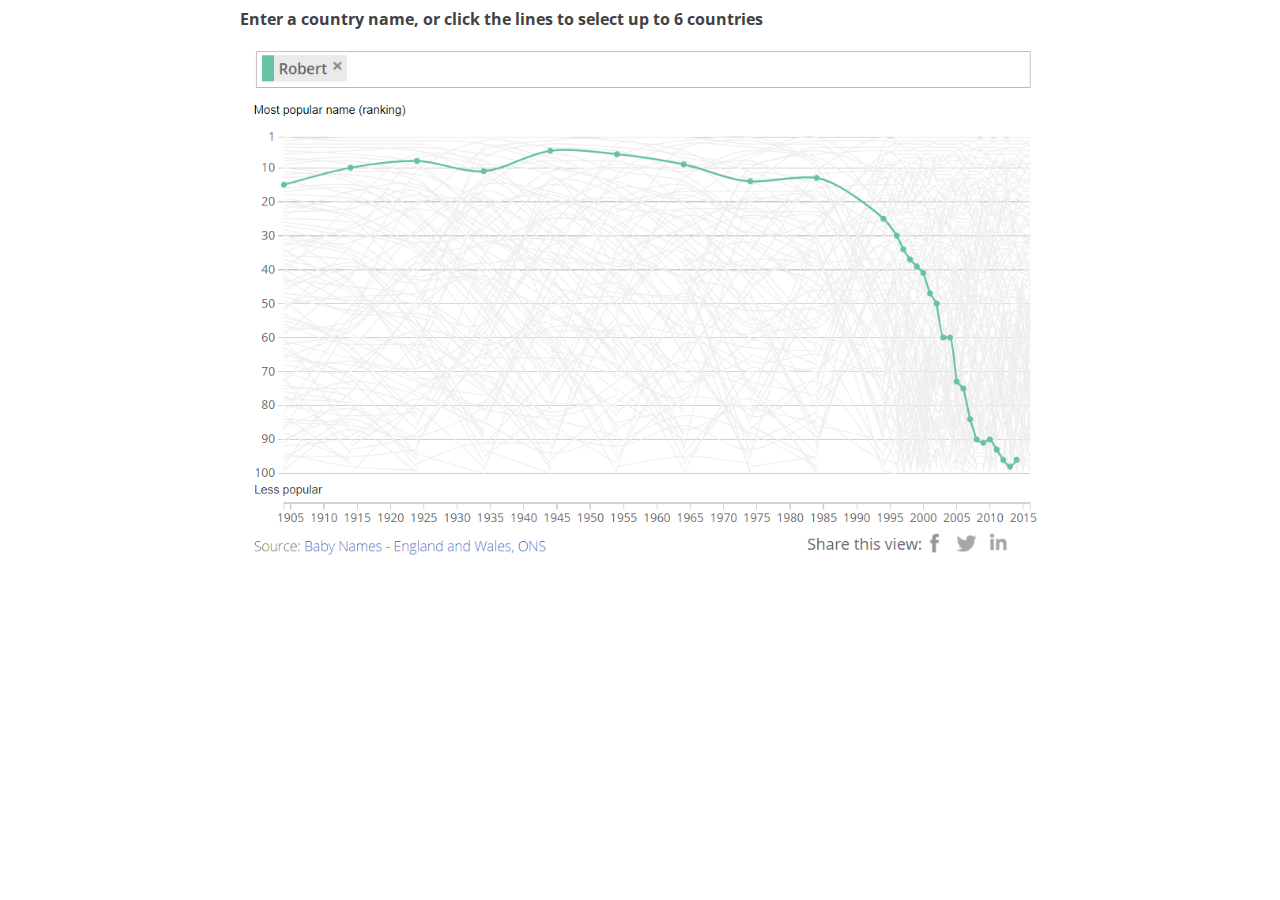
<file: dvc435 to SDG/multiline/index.html>
<!DOCTYPE html>
<html lang="en">

<head>
    <link href='https://fonts.googleapis.com/css?family=Open+Sans:400,300,600|Open+Sans+Condensed:300' rel='stylesheet' type='text/css'>
    <title>Top 100 baby names, 2017</title>

    <meta name="description" content="">
    <meta http-equiv="X-UA-Compatible" content="IE=edge" />
    <meta name="viewport" content="width=device-width, initial-scale=1, minimum-scale=1, maximum-scale=1, user-scalable=no" />
    <meta http-equiv="content-type" content="text/html; charset=utf-8" />

    <link rel="stylesheet" href="../lib/globalStyle.css" />
    <link rel="stylesheet" href="../lib/styles.css"/>
    <link rel="stylesheet" href="../lib/style-chosen.css"/>
    <link rel="stylesheet" type="text/css" href="../lib/tabs.css" />
	<link rel="stylesheet" type="text/css" href="../lib/tabstyles.css" />
    <style type="text/css">

        body {
            max-width:800px;
            margin: 0px auto;
			font-family:"Open Sans", Arial, Helvetica, sans-serif;
			padding-bottom:40px;
        }

	#graphic .selected { stroke-width: 2px  !important; fill:none;}

		.border0 { border-top: 2px solid #66c2a5; }
    .border1 { border-top: 2px solid #fc8d62; }
    .border2 { border-top: 2px solid #8da0cb; }
		.border3 { border-top: 2px solid #e78ac3; }
    .border4 { border-top: 2px solid #a6d854; }
    .border5 { border-top: 2px solid #666; }

       .rect{
			fill:#BBBFD7;
			opacity:0.16;
			pointer-events:none;
		}

		/* x-axis line path */
        #graphic .axis.y path /* required */
		{
			display: none;
		}

		/* x-axis line path */
	    #graphic .axis.x path /* required */
		{
			display: inline;
		}

		.btnEnable, .clearBtn {
			-moz-box-sizing: border-box;
			box-sizing: border-box;
			width: 40px;
			border: none;
			padding: 6px 0;
			background-color: #0084d1;
			font: 700 14px Arial;
			color: #FFF;
			filter: inherit;
			-webkit-appearance: button;
			cursor: pointer;
			margin-right:5px;
	}

	form{
		float:left;
	}

	@media (min-width: 768px) {
	#areanm	{

		font-size:20px;
		color:#666;
		min-width:1%;
		font-family:open_sanssemibold, Arial, Helvetica, sans-serif;
		text-align:center;
		}

		#footer {
			position: relative;
			top: -50px;
		}

	}



	@media (max-width: 767px) {
	#areanm
	{
		font-size:16px;
		color:#666;
		font-weight:700;
		text-align:center;
	}

		#footer {
			position: relative;
			top: -20px;
		}


	}

.row{
	padding-bottom:10px;
}

.search-choice:nth-child(1) {
    border-left: #66c2a5 12px  solid !important;
}

.search-choice:nth-child(2) {
    border-left: #fc8d62 12px  solid !important;
}

.search-choice:nth-child(3) {
    border-left:  #8da0cb 12px  solid !important;
}

.search-choice:nth-child(4) {
    border-left:  #e78ac3 12px  solid !important;
}

.search-choice:nth-child(5) {
    border-left:  #a6d854 12px  solid !important;
}

.search-choice:nth-child(6) {
    border-left:  #666 12px  solid !important;
}


.intro {
	font-family:"Open Sans", Arial, Helvetica, sans-serif;
	font-size:16px;
	font-weight:bold !important;
	color:#414042;
	padding-top: 8px;
}

p {
    margin: 0px 0 5px !important;
}

input{
    font-family: inherit;
    font-size: 12px;
    line-height: inherit;
    height: 18px;
	padding: 0 !important;
	margin: 0 !important;
}

.tabs li {
	cursor:pointer;
	border-color: #A6A8AB;
	border-style: solid;
   	border-width: 1px;
   	margin-right: 12px !important;
   	margin-bottom: 16px !important;
   	margin-top: 16px !important;
}

#sel {
	padding-bottom:10px;
}


.row {
	display:table;
	width:100%;
}

.icon:before {
      content: url('./images/search.svg');
      position: absolute;
      top: 5px;
    }

.img {
	margin-bottom: -14px;
	margin-right: -4px;
	padding: 0;
}

.search-field {
	padding-left: 6px !important;
	padding-top: 4px !important;
}

    </style>
</head>
<body>

	<section>
				<div class="tabs tabs-style-iconfall">
					<nav>
						<ul>

						</ul>
					</nav>
				</div><!-- /tabs -->
	</section>

	<div class="row">

            <div id="chosensel" class="col-sm-12 col-xs-12"><p class="intro">Enter a country name, or click the lines to select up to 6 countries</p> </div>


     </div>
	<div id="graphic" class="col-sm-8">
    	<img src="fallback.png" alt="[Chart]" />
    </div>

    <div id="keypoints">
        <p></p>
    </div>

   <div class="footer"></div>
   <div id="footer"></div>


    <script src="../lib/jquery.js" type="text/javascript"></script>
    <script src="../lib/chosen.jquery.js" type="text/javascript"></script>
    <script src="../lib/chosen.order.jquery.min.js" type="text/javascript" ></script>
    <script src="https://cdn.ons.gov.uk/vendor/d3/4.2.7/d3.min.js" type="text/javascript"></script>
    <script src="../lib/modernizr.svg.min.js" type="text/javascript"></script>
    <script src="../lib/pym.js" type="text/javascript"></script>


    <script>

		var graphic = $('#graphic');
		var keypoints = $('#keypoints');
		var footer = $(".footer");
    var tabs = $(".tabs");
		var pymChild = null;
		var listnames = [];
		var whichOne = 0;
    var dataarray={};
    var data={};
    var colours=[];
		checkType();




		function drawChoose() {
			d3.select("#occselect").remove();
			d3.select("#sel").remove();

     drawGraphic(dataarray[whichOne])
		}


		function drawGraphic(graphic_data) {
		   var threshold_md = 788;
		   var threshold_sm = dvc.optional.mobileBreakpoint;
       colours=dvc.essential.lineColours;

		  	//set variables for chart dimensions dependent on width of #graphic
		    if (graphic.width() < threshold_sm) {
		            var margin = {top: dvc.optional.margin_sm[0], right: dvc.optional.margin_sm[1], bottom: dvc.optional.margin_sm[2], left: dvc.optional.margin_sm[3]};
					var chart_width = graphic.width() - margin.left - margin.right;
		            var height = Math.ceil((chart_width * dvc.optional.aspectRatio_sm[1]) / dvc.optional.aspectRatio_sm[0]) - margin.top - margin.bottom;
		    } else if (graphic.width() < threshold_md){
		        	var margin = {top: dvc.optional.margin_md[0], right: dvc.optional.margin_md[1], bottom: dvc.optional.margin_md[2], left: dvc.optional.margin_md[3]};
					var chart_width = graphic.width() - margin.left - margin.right;
		            var height = Math.ceil((chart_width * dvc.optional.aspectRatio_md[1]) / dvc.optional.aspectRatio_md[0]) - margin.top - margin.bottom;
		  	} else {
		        	var margin = {top: dvc.optional.margin_lg[0], right: dvc.optional.margin_lg[1], bottom: dvc.optional.margin_lg[2], left: dvc.optional.margin_lg[3]}
					var chart_width = graphic.width() - margin.left - margin.right;
		            var height = Math.ceil((chart_width * dvc.optional.aspectRatio_lg[1]) / dvc.optional.aspectRatio_lg[0]) - margin.top - margin.bottom;
			}

		    // clear out existing graphics
		    graphic.empty();
			  keypoints.empty();
			  footer.empty();
        d3.select(".tabs").select("ul").selectAll("*").remove();


      //change the text in the tabs to what's in the config
      if(dvc.essential.tab_names.length>0){
        dvc.essential.tab_names.forEach(function(d,i){
        d3.select(".tabs").select("ul").append("li").attr("id","cat"+i).append("a").append('span').text(dvc.essential.tab_names[i])
      })}

		    x = d3.scaleTime()
		        .range([0, chart_width]);

		    y = d3.scaleLinear()
		        .range([height, 0]);

		    x.domain(d3.extent(graphic_data, function(d) { return d.date; }));

		    var xAxis = d3.axisBottom(x)
		        .tickFormat(function(d,i) {
		            //specify date format for x axis depending on #graphic width
		            if (graphic.width() <= threshold_sm) {
		                var fmt = d3.timeFormat(dvc.optional.xAxisTextFormat_sm_md_lg[0]);
		                return '\u2019' + fmt(d);
		            } else if (graphic.width() <= threshold_md){
		                var fmt = d3.timeFormat(dvc.optional.xAxisTextFormat_sm_md_lg[1]);
		                return  fmt(d);
		            } else {
		                var fmt = d3.timeFormat(dvc.optional.xAxisTextFormat_sm_md_lg[2]);
		                return fmt(d);
		            }
		        })
				.tickPadding(5)

	        //specify number of ticks on x axis and whether 1st and last data point labels are included
	        if(graphic.width()<threshold_sm){
	              xAxis.tickValues(x.ticks(dvc.optional.x_num_ticks_sm_md_lg[0]).concat( x.domain() ));
	        } else if (graphic.width() <= threshold_md){
				        xAxis.tickValues(x.ticks(dvc.optional.x_num_ticks_sm_md_lg[1])/*.concat( x.domain() )*/);
			    } else {
	              xAxis.tickValues(x.ticks(dvc.optional.x_num_ticks_sm_md_lg[2])/*.concat( x.domain() )*/);
	        }

		    var yAxis = d3.axisLeft(y)


		    //gridlines
		    var y_axis_grid = function() { return yAxis; }

		    var line = d3.line()
				.curve(d3.curveMonotoneX)
		        .x(function(d) { return x(d.date); })
		        .y(function(d) { return y(d.amt); })
                .defined(function(d) {return !isNaN(d.amt); });

		    // parse data into columns
		    lines = {};
        babynames = [];
			  indexno = [];
			  j=0;

			var myDeselect;

        for (var column in graphic_data[0]){

		        if (column == 'date') continue;

                 babynames.push(column);
				         indexno.push("index" +j);

            lines["index"+j] = graphic_data.map(function(d) {

		            return {
		                'date': d.date,
		                'amt': d[column]
		            };
		        });
				j++;
		    }

            selectlist();

		  	//y domain calculations	: zero to intelligent max choice, or intelligent min and max choice,  or interval chosen manually
	   		if (dvc.essential.yAxisScale == "auto_zero_max"){
			   var yDomain = [
								0,
								d3.max(d3.entries(lines), function(c) {
									return d3.max(c.value, function(v) {
										var n = v.amt;
										return Math.ceil(n);
									});
								})
							 ];
			} else if (dvc.essential.yAxisScale == "auto_min_max"){
				var yDomain = [
								d3.min(d3.entries(lines), function(c) {
									return d3.min(c.value, function(v) {
										var n = v.amt;
										return Math.floor(n);
									});
								}),

								d3.max(d3.entries(lines), function(c) {
									return d3.max(c.value, function(v) {
										var n = v.amt;
										return Math.ceil(n);
									});
								})
					 		];
			} else {
			   var yDomain = dvc.essential.yAxisScale;
		    }

		    y.domain(yDomain);

			//specify number or ticks on y axis
			if (graphic.width() <= threshold_sm) {
				ticks = y.ticks(dvc.optional.y_num_ticks_sm_md_lg[0]);
				//ticks.push(1);
				yAxis.tickValues(ticks);

			 } else if (graphic.width() <= threshold_md){
				ticks = y.ticks(dvc.optional.y_num_ticks_sm_md_lg[1]);
				//ticks.push(1);
				yAxis.tickValues(ticks);
			 } else {
				ticks = y.ticks(dvc.optional.y_num_ticks_sm_md_lg[2]);
				//ticks.push(1);
				yAxis.tickValues(ticks);
			}

			//create legend
			if(dvc.essential.legendLabels.length > 1){
			var legend = d3.select('#graphic').append('ul')
			                .attr('class', 'key')
			            .selectAll('g')
			                .data(dvc.essential.legendLabels)
			            .enter().append('li')

				    legend.append('b')
						 .attr("class",function(d,i){return "border" + i})

					legend.append('label')
				         .html(function(d,i) { return dvc.essential.legendLabels[i]; });
			}

			//y axis label
			d3.select('#graphic').append("p")
		                .attr('class', 'unit')
		  		        .text(function(d,i) { return dvc.essential.yAxisLabel; });



		    //create svg for chart
		    svg = d3.select('#graphic').append('svg')
				        .attr("width", chart_width + margin.left + margin.right)
				        .attr("height", height + margin.top + margin.bottom +30)
				        .append("g")
				        .attr("transform", "translate(" + margin.left + "," + margin.top + ")");

					svg.append("rect")
						.attr("class","svgRect")
						.attr("width", chart_width)
						.attr("height", height)

					svg.append("text")
		                .attr('class', 'unit')
						.attr('y',height +20)
						.attr('x',-margin.left)
		  		        .text(function(d,i) { return dvc.essential.yAxisLabel2; });

				    svg.append('g')
				        .attr('class', 'y axis')
				        .call(yAxis);

				    svg.append('g')
				        .attr('class', 'y grid')
				        .call(y_axis_grid()
				            .tickSize(-chart_width, 0, 0)
				            .tickFormat('')
				        );

					//create x axis, if y axis doesn't start at 0 drop x axis accordingly
					svg.append('g')
				        .attr('class', 'x axis')
				        .attr('transform', function(d){
				        			if(yDomain[0] != 0){
										return 'translate(0,' + (height + 30) + ')'
									} else {
										return 'translate(0,' + height  + ')'
									}
							})
				        .call(xAxis);

				//create icon to symbolise break in y axis if required
				if(yDomain[0] > 0 && dvc.essential.yAxisBreak == true){
					var paths = svg.append("defs")
								.append("g")
								.attr("id","icon")
								.append("g");

							paths.append("polyline")
								 .attr("points", "2.881,9.54 7.94,5.061 12.341,9.54 17.77,5.061")
								 .attr("stroke", "#666")
								 .attr("fill", "none")
							paths.append("polyline")
								.attr("points", "2.881,14.54 7.94,10.061 12.341,14.54 17.77,10.061")
								.attr("stroke", "#666")
								.attr("fill", "none");

						//specify position of icon
						svg.append("g").attr("id","iconpath")
								.attr("transform","translate(-10,3)")
								.append("use")
								.attr("xlink:href","#icon")
								.attr("x", x(x.domain()[0]))
								.attr("y", function(){
									if (graphic.width() < threshold_sm) {
										return y(dvc.essential.yAxisBreak_sm_md_lg[0])
									} else if (graphic.width() < threshold_md){
										return y(dvc.essential.yAxisBreak_sm_md_lg[1])
									} else {
										return y(dvc.essential.yAxisBreak_sm_md_lg[2])
									}
								});
				}

				//create centre line if required
				if (dvc.optional.centre_line == true){
					svg.append("line")
						.attr("id","centreline")
						.attr('y1',y(dvc.optional.centre_line_value))
						.attr('y2',y(dvc.optional.centre_line_value))
						.attr('x1',0)
						.attr('x2',chart_width);
				} else if(yDomain[0] <0){
					svg.append("line")
						.attr("id","centreline")
						.attr('y1',y(0))
						.attr('y2',y(0))
						.attr('x1',0)
						.attr('x2',chart_width);
				}



				//create lines
			    svg.append('g')
					.attr("class", "linegroup")
					.selectAll('path')
			        .data(d3.entries(lines))
			        .enter()
			        .append('path')
			            .attr('class', 'line')
						.style("fill","none")
						.attr("stroke","#eee")
						.style("stroke-width","1px")
						.attr('id', function(d, i) {
							return stripspaces(d.key);
			            })
			            .attr('d', function(d) {
			                return line(d.value);
			            })
						.style("pointer-events","none")
						.on("mouseout",null)
            .on("mouseover",null);



				d3.select(".linegroup")
					//.attr("class", "linegroup")
					.selectAll('bbb')
			        .data(d3.entries(lines))
			        .enter()
			        .append('path')
						.attr('class', 'line hoverline')
			           // .attr('class', 'line')
					   	.style("fill","none")
						.attr("stroke","#333")
						.attr("opacity",0)
						.style("stroke-width","4px")
						.attr('id', function(d, i) {
							return "index"+i;
			            })
			            .attr('d', function(d) {
			                return line(d.value);
			            })
						.on("mouseout",function(){
                            d3.selectAll('.mouse').remove();
							$("#occselect").val(listnames);
				            $("#occselect").trigger("chosen:updated");
							$("#occselect").setSelectionOrder(listnames);
                        })
                        .on("mouseover",function(d,i){
                            currclass = d3.select(this).attr("id");

							listplus = listnames.slice()

							if(listplus.indexOf(currclass) == -1 && listplus.length <= 5) {
								listplus.push(currclass);
							}


							listplus.forEach(function(d,i){

								if(i == (listnames.length)){

									hoverLine(d,i,"mouse");
								}

							});

						    $("#occselect").val(listplus);
				            $("#occselect").trigger("chosen:updated");
							$("#occselect").setSelectionOrder(listplus);

//							setTimeout(function(){d3.selectAll(".search-choice")
//										.style("background-color",function(d,i){return colours[i]})
//										.style("border","1px solid #fff")
//										.select("span")
//										.style("color","#fff")
//										.style("font-weight","bold")
//							},10);

                        })
						.on("click",function(d,i){
							currclass = d3.select(this).attr("id");

							if(listnames.indexOf(currclass) == -1 && listnames.length <= 5) {
								listnames.push(currclass);
							}


							$("#occselect").val(listnames);
				            $("#occselect").trigger("chosen:updated");
							$("#occselect").setSelectionOrder(listnames);

							listnames.forEach(function(d,i){
									if(myDeselect === undefined){
										if(i == (listnames.length-1)){
											hoverLine(d,i,"sel");
											addShare();
										}
									}
							});
						});

			//create link to source
			d3.select(".footer").append("p")
				.text("Source: ")
				.append("a")
				.attr("href", dvc.essential.sourceURL)
				.attr("target", "_blank")
				.html(dvc.essential.sourceText);

			//Check if there are any preselects
			checkUrl();

      //check the tab buttons
      checkType();
			//use pym to calculate chart dimensions
		    if (pymChild) {
		        pymChild.sendHeight();
				addShare();
		    }
		}



    function selectlist() {

			var menunames = d3.zip(babynames,indexno).sort(function(a, b){ return d3.ascending(a[0], b[0]); });

			// Build option menu for occupations
			var optns = d3.select("#chosensel").append("div").attr("id","sel").append("select")
				.attr("id","occselect")
				.attr("style","width:98%")
				.attr("multiple",true)
				.attr("class","chosen-select");


			optns.append("option")
				.attr("value","first")
				.text("");

			optns.selectAll("p").data(menunames).enter().append("option")
				.attr("value", function(d){ return d[1]})
				.text(function(d){ return d[0]});

			myId=null;
			removenames = [];
			oldlistnames = [];

      // if you want to change the max number of choices this is where you do it with max_selected_options
			$('#occselect').chosen({width: "98%", max_selected_options: 6}).on('change',function(evt,params){

								if(typeof params != 'undefined') {


										myId=params.selected;

										myDeselect=params.deselected;

										listnames.push(myId);

										//removenames.push(myDeselect);

										var index = listnames.indexOf(myDeselect);

										if (index > -1) {
											listnames.splice(index, 1);
											listnames.pop();
											//delete listnames[index];
										}

										listnames.forEach(function(d,i){
											if(myDeselect === undefined){
												if(i == (listnames.length-1)){
													hoverLine(d,i,"sel");
													addShare();
												}
											} else {
												if(i==0){d3.selectAll('.selected').remove();}
												hoverLine(d,i,"sel");
											}
										});

										oldlistnames = listnames;

										if($("#occselect").val() == null){

											d3.selectAll('.selected').remove();

										}



								}

			});

	};

    function stripspaces(str){
    	str=str.replace(/\s+/g, '');
    	return str;
	}

    function hoverLine(myId,no,method){

                var currpath = d3.select("#graphic")
                        .select("#" + myId)
                        .attr("d");

                var currcircles = d3.select("#graphic")
                        .selectAll(".circle" + myId);


                d3.select(".linegroup").append("path")
						.attr("id", "selected" + myId)
                        .attr("d",currpath)
                        .attr("class",function(){
							if(method == "sel")
								{return "selected sel"}
							else {return "selected mouse"}
						})
						.style("stroke","#eee")
						.attr("pointer-events","none");

				d3.selectAll("#selected" + myId)
					.transition()
					.duration(500)
					.style("stroke",colours[no]);


       			svg.append("g")
                    .attr("class",function(){
						if(method == "sel")
							{return "selected sel"}
						else {return "selected mouse"}

					})
					.selectAll("circles")
					.data(lines[myId])
					.enter()
                    .append("circle")
					.attr("class", "circles" + myId)
                    .attr("cx", function(d,i){return x(d.date)})
                    .attr("cy", function(d,i){if(d.amt == "null"){
									return 700;
								} else {
									return y(d.amt)
								}
						})
                    .attr("r",2)
                    .attr("stroke","#fff")
                    .attr("stroke-width","2px")
                    .attr("fill",colours[no])
					.attr("opacity",0)
					.attr("pointer-events","none");

				d3.selectAll(".circles" + myId)
					.transition()
					.duration(500)
					.style("stroke",colours[no])
                	.attr("opacity",1);



    }


	function addShare() {

			// Capture and set dynamic URL
			d3.select("#footer").selectAll("*").remove();

			if(typeof(parent.location.href) != "unknown") {
			//can access
				urlParent = parent.location.href;
			} else {
				//can't
				urlParent = document.referrer;
			}

			if(listnames.length > 0){
				urlshare = urlParent.split("?")[0] + "?"+ whichOne + "," + listnames;
				window.location.hash = whichOne + "," + listnames;
			} else {
				urlshare = urlParent.split("?")[0];
			}

			addButtons();
	}

	function addButtons () {

			//Code to create share buttons, embed code etc
			d3.select("#footer")
				.append("div")
				.attr("id", "share")
				.style("width","270px")
				.style("height", "30px")
				.style("float", "right")

			d3.select("#share")
				.append("p")
				.style("float","left")
				.style("padding-top","8px")
				.style("color","#666")
				.text("Share this view:")

			var embedURL = d3.select("#footer")
					.append("div")
					.attr("id", "embedURL")
					.style("float", "right")
					.style("background-color", "#a7a7a7")
					.style("height", "0px")
					.style("max-height", "60px")
					.style("display", "none")
					.style("opacity", 0)
					.style("padding", "5px, 5px, 5px, 5px")
					.style("margin", "5px 7px 0px 0px")
					.style("border-radius", "5px")

			embedURL.append("p")
					.style("color", "white")
					.style("text-align", "center")
					.style("margin", "2px 0px 2px 0px")
					.style("padding", "0px")
					.style("font-size", "12px")
					.style("font-family", "Open Sans")
					.html("paste HTML to embed in your website")

			embedURL.append("input")
					.attr("type", "text")
					.attr("id", "embedurl")
					.attr("name", "iframe")
					.style("width", "240px")
					.attr("height","20px")

			embedURL.append("p")
					.attr("id", "closeURL")
					.style("color", "white")
					.style("text-decoration", "underline")
					.style("text-align", "center")
					.style("margin", "0px")
					.style("padding", "0px")
					.style("font-size", "12px")
					.style("font-family", "Open Sans")
					.html("close");

			//appending the buttons
			d3.select("#share").append("a")
				.attr("id","facebookShare")
				.attr("href","https://www.facebook.com/sharer/sharer.php?u=" + urlshare)
				.attr("target","_blank")
				.style("display","block")
				.style("height","25px")
				.style("width","25px")
				.style("background","#fff")
				.style("margin-top","5px")
				.style("margin-right","7px")
				.style("margin-bottom","5px")
				.style("float","left")
				.style("opacity","0.7")
				.attr("title","Facebook")
				.append("img")
				.style("height","25px")
				.style("width","25px")
				.attr("src","./images/facebook-grey.png");

			d3.select("#share").append("a")
				.attr("id","twitterShare")
				.attr("href","https://twitter.com/intent/tweet?text=How popular is your name these days? " + urlshare)
				.attr("target","_blank")
				.style("display","block")
				.style("height","25px")
				.style("width","25px")
				.style("background","#fff")
				.style("margin-top","5px")
				.style("margin-right","7px")
				.style("margin-bottom","5px")
				.style("float","left")
				.style("opacity","0.7")
				.attr("title","Twitter")
				.append("img")
				.style("height","25px")
				.style("width","25px")
				.attr("src","./images/twitter-grey.png");

			d3.select("#share").append("a")
				.attr("id","linkedinshare")
				.attr("href","https://www.linkedin.com/cws/share?url=" + urlshare)
				.attr("target","_blank")
				.style("display","block")
				.style("height","25px")
				.style("width","25px")
				.style("background","#fff")
				.style("margin-top","5px")
				.style("margin-right","7px")
				.style("margin-bottom","5px")
				.style("float","left")
				.style("opacity","0.7")
				.attr("title","Linkedin")
				.append("img")
				.style("height","25px")
				.style("width","25px")
				.attr("src","./images/linkedin-grey.png");

			d3.select("#share").append("a")
				.attr("id","embedShare")
				.style("display","block")
				.style("height","25px")
				.style("width","25px")
				.style("background","#fff")
				.style("margin-top","5px")
				.style("margin-bottom","5px")
				.style("margin-right","7px")
				.style("float","left")
				.style("opacity","0.7")
				.attr("title","Embed")
				.append("img")
				.attr("src","./images/embed-grey.png")
				.style("height","25px")
				.style("width","25px");


			//on mouseover
			d3.select("#facebookShare").on("mouseover", function() {
				d3.select("#facebookShare").style("opacity","1");
			});
			d3.select("#twitterShare").on("mouseover", function() {
				d3.select("#twitterShare").style("opacity","1");
			});
			d3.select("#embedShare").on("mouseover", function() {
				d3.select("#embedShare").style("opacity","1");
			});
			d3.select("#linkedinshare").on("mouseover", function() {
				d3.select("#linkedinshare").style("opacity","1");
			});


			//on mouseout
			d3.select("#facebookShare").on("mouseout", function() {
				d3.select("#facebookShare").style("opacity","0.7");
			});
			d3.select("#twitterShare").on("mouseout", function() {
				d3.select("#twitterShare").style("opacity","0.7");
			});
			d3.select("#embedShare").on("mouseout", function() {
				d3.select("#embedShare").style("opacity","0.7");
			});
			d3.select("#linkedinshare").on("mouseout", function() {
				d3.select("#linkedinshare").style("opacity","0.7");
			});


			//open and close embed div with "close" or another click of the embed icon
			d3.select('#embedurl').property("value",'<iframe width="100%" height="800px" src="' + document.URL + '"webkitAllowFullScreen mozAllowFullScreen allowFullScreen scrolling="no" frameborder="0"/>');
			var embedUrlOpen = 1;
			d3.select("#embedShare").on("click", function() {
				if (embedUrlOpen == 1) {
					d3.select("#embedURL").transition().duration(500).style("height","60px")
										  .style("display","block").style("opacity",1);
					embedUrlOpen = 2;
				} else if (embedUrlOpen == 2) {
					d3.select("#embedURL").transition().duration(500).style("height","0px").style("opacity",0);
					d3.select("#embedURL").transition().delay(501).style("display", "none");

					embedUrlOpen = 1;
				}
			});

			d3.select("#closeURL").on("click", function() {
					d3.select("#embedURL").transition().duration(500).style("height","0px").style("opacity",0);
					d3.select("#embedURL").transition().delay(501).style("display", "none");
				embedUrlOpen = 1;
			});

			//download image button
			d3.select("#downloadshare").on("click",function(){saveSvgAsPng(document.getElementById("chart"), "fallback.png")});

	}

	function checkType() {
		urlLocal = window.location.href;
		urlParent = document.referrer;

		var listnamesLocal = urlLocal.split("#")[1];
		var listnamesParent = urlParent.split("?")[1];

		if(listnamesLocal != undefined) {
			listnamesAll = 	listnamesLocal;
		} else if(listnamesParent != undefined) {
			listnamesAll = 	listnamesParent;
		} else {var listnamesAll}

		if(listnamesAll != undefined) {
			whichOne = listnamesAll.split(',')[0];
			//drawChoose();
		}

		//Add listeners to select tabs
		d3.select(".tabs")
			.selectAll("li")
			.attr("id",function(d,i){return "cat" + i})
			.on("click", function(){
				d3.select(".tabs").selectAll("li").attr("class","");
				d3.select(this).attr("class","tab-current");
				whichOne = d3.select(this).attr("id").slice(-1);
				if(dvc.essential.keepurl==true){}else{removeHash();}
				listnames = [];
				drawChoose();

		});

		d3.select("#cat" + whichOne).attr("class","tab-current");


	}


	function checkUrl() {

		urlLocal = window.location.href;
		urlParent = document.referrer;

		var listnamesLocal = urlLocal.split("#")[1];
		var listnamesParent = urlParent.split("?")[1];

		if(listnamesLocal != undefined) {
			listnamesAll = 	listnamesLocal;
		} else if(listnamesParent != undefined) {
			listnamesAll = 	listnamesParent;
		} else {var listnamesAll}



		if(listnamesAll != undefined) {

			listnamesA = listnamesAll.split(',').slice(1).join(',');

			listnames = listnamesA.split(',');

		//SET SELECTION NAMES

			listnames.forEach(function(d,i){
					hoverLine(d,i,"sel");
			});

			$("#occselect").val(listnames);
			$("#occselect").trigger("chosen:updated");
			$("#occselect").setSelectionOrder(listnames);
		}
	}


	function removeHash() {
		history.pushState("", document.title, window.location.pathname + window.location.search);
	}


		//check whether browser can cope with svg
		if (Modernizr.svg) {
		   //load config
			d3.json("config.json", function(error, config) {
			dvc=config
			if(dvc.essential.graphic_data_array.length > 0){
				dvc.essential.graphic_data_array.forEach(function(i)
					{
						j=0;
						d3.csv(i,function(error,data){
						dataarray[j]=data
            dataarray[j].forEach(function(d) {
  					 	d.date = d3.timeParse(dvc.essential.dateFormat)(d.date);
  					 });
						j++
            if(j==dvc.essential.graphic_data_array.length){pymChild = new pym.Child({ renderCallback: drawChoose});}
						})
					})
			}
    })


		} else {
      console.log("fallback")
			 //use pym to create iframe containing fallback image (which is set as default)
			pymChild = new pym.Child();
			if (pymChild) {pymChild.sendHeight();}
		}

		var _gaq = _gaq || [];
		  _gaq.push(['_setAccount', 'UA-37894017-1']);
		  _gaq.push(['_trackPageview']);


		  (function() {
			var ga = document.createElement('script'); ga.type = 'text/javascript'; ga.async = true;
			ga.src = ('https:' == document.location.protocol ? 'https://ssl' : 'http://www') + '.google-analytics.com/ga.js';
			var s = document.getElementsByTagName('script')[0]; s.parentNode.insertBefore(ga, s);
		})();

    </script>

</body>
</html>
</file>
<file: dvc435 to SDG/lib/globalStyle.css>
html, body, div, span, applet, object, iframe,
		h1, h2, h3, h4, h5, h6, p, blockquote, pre,
		a, abbr, acronym, address, big, cite, code,
		del, dfn, em, img, ins, kbd, q, s, samp,
		small, strike, strong, sub, sup, tt, var,
		b, u, i, center,
		dl, dt, dd, ol, ul, li,
		fieldset, form, label, legend,
		table, caption, tbody, tfoot, thead, tr, th, td,
		article, aside, canvas, details, embed,
		figure, figcaption, footer, header, hgroup,
		menu, nav, output, ruby, section, summary,
		time, mark, audio, video
		{
			margin: 0;
			padding: 0;
			border: 0;
			font-size: 100%;
			font: inherit;
			vertical-align: baseline;
		}



        html
		{
			-webkit-text-size-adjust: none; /* prevent font scaling in landscape */
		}



        body /* required */
		{
            font-family: 'Open Sans', sans-serif;
			font-weight:400;
        }



        a, /* required */
		a:link,
		a:visited
		{
            color: #4774CC;
            text-decoration: none;
        }



        a:hover, /* required */
		a:active
		{
			opacity: 0.7;
		}



        /*.footnotes p,*/
        .footer  /* required */
		{
            font-size: 14px;
            color: #808080;
			font-weight:100;
			padding-bottom:15px;
        }



        /* chart */
        #graphic /* required */
		{
            width: 100%;
        }



        #graphic:before, /* required */
        #graphic:after
		{
            content: " "; /* 1 */
            display: table; /* 2 */
        }



        #graphic:after /* required */
		{
			clear: both;
		}



        #graphic img /* required */
		{
            max-width: 100%;
            height: auto;
        }

		.svgRect{
			fill: white;
		}

		/* y-axis tick labels */
        #graphic .axis  /* required */
		{
            font-size: 12px;
            fill: #666;
        }


		/* x-axis baseline; not to be confused with centreline. Can consider overlaying this with #centreline */
        #graphic .axis path  /* required */
		{
            fill: none;
            stroke: #ccc;
            shape-rendering: crispEdges;
        }


		#graphic .axis line /* required */
		{
            fill: none;
            stroke: #ccc;
            shape-rendering: crispEdges;
        }

		/* y-axis line path */
        #graphic .axis.y path /* required */
		{
			display: none;
		}



		/* y-axis full width grid lines */
        #graphic .grid .tick line/* required */
		{
            stroke: #CCC;
            stroke-width: 1px;
            shape-rendering: crispEdges;
        }



		/* ploted graph line */
        #graphic .line /* required */
		{
            fill: none; /* must be 'none' */
            stroke-width: 3px;
			stroke-linecap:round;
			stroke-linejoin:round;
        }



		/* legend elements */
        #graphic .key li/* required */
		{
            display: inline-block;
            margin: 0 18px 0 0;
            padding: 0;
            line-height: 15px;
        }



        /* legend coloured elements */
        #graphic .key b/* required */
		{
            display: inline-block;
            width: 35px;
            height: 15px;
            margin-right: 6px;
            float: left;
			background-color:none;
			margin-top:8px;
        }



		/* legend element labels */
        #graphic .key label/* required */
		{
            white-space: nowrap;
            font-size: 12px;
            color: #333;
            font-weight: normal;
        }



		/* y-axis units label */
        #graphic .unit/* required */
		{
            font-family: Arial, Helvetica, sans-serif;
            font-size: 12px;
            fill: #333333;
            text-align: left;
			width:170px;
			height:20px;
			display:block;
			float:none;

        }

		.annotext0, .annotext1, .annotext2, .annotext3 {
		    font-family: 'Open Sans', sans-serif;
			font-size: 12px;
			fill: #666;
			font-weight:500;
		}



     	.annocirc0, .annocirc1, .annocirc2, .annocirc3{
			stroke:#E66500;
			stroke-width:2px;
			fill: #E66500;
			display:inline;
		}

		#centreline /* required */
		{
			stroke:#666;
			stroke-width:3px;
		}



		/* y- and x-axis tick text */
		.domain/* required. BOTH MUST BE NONE */
		{
			fill:none;
			stroke:none;
		}


		.circles
		{
			float:left;
		}


		/* footnotes to graph */
		#keypoints/* required. */
		{
			margin-bottom:10px;
			color:#666;
		}
</file>
<file: dvc435 to SDG/lib/styles.css>
.row {
/*  margin-left: -15px;*/
/*  margin-right: -15px;*/
}
.col-xs-1, .col-sm-1, .col-md-1, .col-lg-1, .col-xs-2, .col-sm-2, .col-md-2, .col-lg-2, .col-xs-3, .col-sm-3, .col-md-3, .col-lg-3, .col-xs-4, .col-sm-4, .col-md-4, .col-lg-4, .col-xs-5, .col-sm-5, .col-md-5, .col-lg-5, .col-xs-6, .col-sm-6, .col-md-6, .col-lg-6, .col-xs-7, .col-sm-7, .col-md-7, .col-lg-7, .col-xs-8, .col-sm-8, .col-md-8, .col-lg-8, .col-xs-9, .col-sm-9, .col-md-9, .col-lg-9, .col-xs-10, .col-sm-10, .col-md-10, .col-lg-10, .col-xs-11, .col-sm-11, .col-md-11, .col-lg-11, .col-xs-12, .col-sm-12, .col-md-12, .col-lg-12 {
  position: relative;
  min-height: 1px;
  /*padding-left: 15px;*/
  /*padding-right: 15px;*/
}
.col-xs-1, .col-xs-2, .col-xs-3, .col-xs-4, .col-xs-5, .col-xs-6, .col-xs-7, .col-xs-8, .col-xs-9, .col-xs-10, .col-xs-11, .col-xs-12 {
  float: left;
}
.col-xs-12 {
  width: 100%;
}
.col-xs-11 {
  width: 91.66666667%;
}
.col-xs-10 {
  width: 83.33333333%;
}
.col-xs-9 {
  width: 75%;
}
.col-xs-8 {
  width: 66.66666667%;
}
.col-xs-7 {
  width: 58.33333333%;
}
.col-xs-6 {
  width: 50%;
}
.col-xs-5 {
  width: 41.66666667%;
}
.col-xs-4 {
  width: 33.33333333%;
}
.col-xs-3 {
  width: 25%;
}
.col-xs-2 {
  width: 16.66666667%;
}
.col-xs-1 {
  width: 8.33333333%;
}
.col-xs-pull-12 {
  right: 100%;
}
.col-xs-pull-11 {
  right: 91.66666667%;
}
.col-xs-pull-10 {
  right: 83.33333333%;
}
.col-xs-pull-9 {
  right: 75%;
}
.col-xs-pull-8 {
  right: 66.66666667%;
}
.col-xs-pull-7 {
  right: 58.33333333%;
}
.col-xs-pull-6 {
  right: 50%;
}
.col-xs-pull-5 {
  right: 41.66666667%;
}
.col-xs-pull-4 {
  right: 33.33333333%;
}
.col-xs-pull-3 {
  right: 25%;
}
.col-xs-pull-2 {
  right: 16.66666667%;
}
.col-xs-pull-1 {
  right: 8.33333333%;
}
.col-xs-pull-0 {
  right: auto;
}
.col-xs-push-12 {
  left: 100%;
}
.col-xs-push-11 {
  left: 91.66666667%;
}
.col-xs-push-10 {
  left: 83.33333333%;
}
.col-xs-push-9 {
  left: 75%;
}
.col-xs-push-8 {
  left: 66.66666667%;
}
.col-xs-push-7 {
  left: 58.33333333%;
}
.col-xs-push-6 {
  left: 50%;
}
.col-xs-push-5 {
  left: 41.66666667%;
}
.col-xs-push-4 {
  left: 33.33333333%;
}
.col-xs-push-3 {
  left: 25%;
}
.col-xs-push-2 {
  left: 16.66666667%;
}
.col-xs-push-1 {
  left: 8.33333333%;
}
.col-xs-push-0 {
  left: auto;
}
.col-xs-offset-12 {
  margin-left: 100%;
}
.col-xs-offset-11 {
  margin-left: 91.66666667%;
}
.col-xs-offset-10 {
  margin-left: 83.33333333%;
}
.col-xs-offset-9 {
  margin-left: 75%;
}
.col-xs-offset-8 {
  margin-left: 66.66666667%;
}
.col-xs-offset-7 {
  margin-left: 58.33333333%;
}
.col-xs-offset-6 {
  margin-left: 50%;
}
.col-xs-offset-5 {
  margin-left: 41.66666667%;
}
.col-xs-offset-4 {
  margin-left: 33.33333333%;
}
.col-xs-offset-3 {
  margin-left: 25%;
}
.col-xs-offset-2 {
  margin-left: 16.66666667%;
}
.col-xs-offset-1 {
  margin-left: 8.33333333%;
}
.col-xs-offset-0 {
  margin-left: 0%;
}
@media (min-width: 768px) {
  .col-sm-1, .col-sm-2, .col-sm-3, .col-sm-4, .col-sm-5, .col-sm-6, .col-sm-7, .col-sm-8, .col-sm-9, .col-sm-10, .col-sm-11, .col-sm-12 {
    float: left;
  }
  .col-sm-12 {
    width: 100%;
  }
  .col-sm-11 {
    width: 91.66666667%;
  }
  .col-sm-10 {
    width: 83.33333333%;
  }
  .col-sm-9 {
    width: 75%;
  }
  .col-sm-8 {
    width: 66.66666667%;
  }
  .col-sm-7 {
    width: 58.33333333%;
  }
  .col-sm-6 {
    width: 50%;
  }
  .col-sm-5 {
    width: 41.66666667%;
  }
  .col-sm-4 {
    width: 33.33333333%;
  }
  .col-sm-3 {
    width: 25%;
  }
  .col-sm-2 {
    width: 16.66666667%;
  }
  .col-sm-1 {
    width: 8.33333333%;
  }
  .col-sm-pull-12 {
    right: 100%;
  }
  .col-sm-pull-11 {
    right: 91.66666667%;
  }
  .col-sm-pull-10 {
    right: 83.33333333%;
  }
  .col-sm-pull-9 {
    right: 75%;
  }
  .col-sm-pull-8 {
    right: 66.66666667%;
  }
  .col-sm-pull-7 {
    right: 58.33333333%;
  }
  .col-sm-pull-6 {
    right: 50%;
  }
  .col-sm-pull-5 {
    right: 41.66666667%;
  }
  .col-sm-pull-4 {
    right: 33.33333333%;
  }
  .col-sm-pull-3 {
    right: 25%;
  }
  .col-sm-pull-2 {
    right: 16.66666667%;
  }
  .col-sm-pull-1 {
    right: 8.33333333%;
  }
  .col-sm-pull-0 {
    right: auto;
  }
  .col-sm-push-12 {
    left: 100%;
  }
  .col-sm-push-11 {
    left: 91.66666667%;
  }
  .col-sm-push-10 {
    left: 83.33333333%;
  }
  .col-sm-push-9 {
    left: 75%;
  }
  .col-sm-push-8 {
    left: 66.66666667%;
  }
  .col-sm-push-7 {
    left: 58.33333333%;
  }
  .col-sm-push-6 {
    left: 50%;
  }
  .col-sm-push-5 {
    left: 41.66666667%;
  }
  .col-sm-push-4 {
    left: 33.33333333%;
  }
  .col-sm-push-3 {
    left: 25%;
  }
  .col-sm-push-2 {
    left: 16.66666667%;
  }
  .col-sm-push-1 {
    left: 8.33333333%;
  }
  .col-sm-push-0 {
    left: auto;
  }
  .col-sm-offset-12 {
    margin-left: 100%;
  }
  .col-sm-offset-11 {
    margin-left: 91.66666667%;
  }
  .col-sm-offset-10 {
    margin-left: 83.33333333%;
  }
  .col-sm-offset-9 {
    margin-left: 75%;
  }
  .col-sm-offset-8 {
    margin-left: 66.66666667%;
  }
  .col-sm-offset-7 {
    margin-left: 58.33333333%;
  }
  .col-sm-offset-6 {
    margin-left: 50%;
  }
  .col-sm-offset-5 {
    margin-left: 41.66666667%;
  }
  .col-sm-offset-4 {
    margin-left: 33.33333333%;
  }
  .col-sm-offset-3 {
    margin-left: 25%;
  }
  .col-sm-offset-2 {
    margin-left: 16.66666667%;
  }
  .col-sm-offset-1 {
    margin-left: 8.33333333%;
  }
  .col-sm-offset-0 {
    margin-left: 0%;
  }
}
@media (min-width: 939px) {
  .col-md-1, .col-md-2, .col-md-3, .col-md-4, .col-md-5, .col-md-6, .col-md-7, .col-md-8, .col-md-9, .col-md-10, .col-md-11, .col-md-12 {
    float: left;
  }
  .col-md-12 {
    width: 100%;
  }
  .col-md-11 {
    width: 91.66666667%;
  }
  .col-md-10 {
    width: 83.33333333%;
  }
  .col-md-9 {
    width: 75%;
  }
  .col-md-8 {
    width: 66.66666667%;
  }
  .col-md-7 {
    width: 58.33333333%;
  }
  .col-md-6 {
    width: 50%;
  }
  .col-md-5 {
    width: 41.66666667%;
  }
  .col-md-4 {
    width: 33.33333333%;
  }
  .col-md-3 {
    width: 25%;
  }
  .col-md-2 {
    width: 16.66666667%;
  }
  .col-md-1 {
    width: 8.33333333%;
  }
  .col-md-pull-12 {
    right: 100%;
  }
  .col-md-pull-11 {
    right: 91.66666667%;
  }
  .col-md-pull-10 {
    right: 83.33333333%;
  }
  .col-md-pull-9 {
    right: 75%;
  }
  .col-md-pull-8 {
    right: 66.66666667%;
  }
  .col-md-pull-7 {
    right: 58.33333333%;
  }
  .col-md-pull-6 {
    right: 50%;
  }
  .col-md-pull-5 {
    right: 41.66666667%;
  }
  .col-md-pull-4 {
    right: 33.33333333%;
  }
  .col-md-pull-3 {
    right: 25%;
  }
  .col-md-pull-2 {
    right: 16.66666667%;
  }
  .col-md-pull-1 {
    right: 8.33333333%;
  }
  .col-md-pull-0 {
    right: auto;
  }
  .col-md-push-12 {
    left: 100%;
  }
  .col-md-push-11 {
    left: 91.66666667%;
  }
  .col-md-push-10 {
    left: 83.33333333%;
  }
  .col-md-push-9 {
    left: 75%;
  }
  .col-md-push-8 {
    left: 66.66666667%;
  }
  .col-md-push-7 {
    left: 58.33333333%;
  }
  .col-md-push-6 {
    left: 50%;
  }
  .col-md-push-5 {
    left: 41.66666667%;
  }
  .col-md-push-4 {
    left: 33.33333333%;
  }
  .col-md-push-3 {
    left: 25%;
  }
  .col-md-push-2 {
    left: 16.66666667%;
  }
  .col-md-push-1 {
    left: 8.33333333%;
  }
  .col-md-push-0 {
    left: auto;
  }
  .col-md-offset-12 {
    margin-left: 100%;
  }
  .col-md-offset-11 {
    margin-left: 91.66666667%;
  }
  .col-md-offset-10 {
    margin-left: 83.33333333%;
  }
  .col-md-offset-9 {
    margin-left: 75%;
  }
  .col-md-offset-8 {
    margin-left: 66.66666667%;
  }
  .col-md-offset-7 {
    margin-left: 58.33333333%;
  }
  .col-md-offset-6 {
    margin-left: 50%;
  }
  .col-md-offset-5 {
    margin-left: 41.66666667%;
  }
  .col-md-offset-4 {
    margin-left: 33.33333333%;
  }
  .col-md-offset-3 {
    margin-left: 25%;
  }
  .col-md-offset-2 {
    margin-left: 16.66666667%;
  }
  .col-md-offset-1 {
    margin-left: 8.33333333%;
  }
  .col-md-offset-0 {
    margin-left: 0%;
  }
}
@media (min-width: 1200px) {
  .col-lg-1, .col-lg-2, .col-lg-3, .col-lg-4, .col-lg-5, .col-lg-6, .col-lg-7, .col-lg-8, .col-lg-9, .col-lg-10, .col-lg-11, .col-lg-12 {
    float: left;
  }
  .col-lg-12 {
    width: 100%;
  }
  .col-lg-11 {
    width: 91.66666667%;
  }
  .col-lg-10 {
    width: 83.33333333%;
  }
  .col-lg-9 {
    width: 75%;
  }
  .col-lg-8 {
    width: 66.66666667%;
  }
  .col-lg-7 {
    width: 58.33333333%;
  }
  .col-lg-6 {
    width: 50%;
  }
  .col-lg-5 {
    width: 41.66666667%;
  }
  .col-lg-4 {
    width: 33.33333333%;
  }
  .col-lg-3 {
    width: 25%;
  }
  .col-lg-2 {
    width: 16.66666667%;
  }
  .col-lg-1 {
    width: 8.33333333%;
  }
  .col-lg-pull-12 {
    right: 100%;
  }
  .col-lg-pull-11 {
    right: 91.66666667%;
  }
  .col-lg-pull-10 {
    right: 83.33333333%;
  }
  .col-lg-pull-9 {
    right: 75%;
  }
  .col-lg-pull-8 {
    right: 66.66666667%;
  }
  .col-lg-pull-7 {
    right: 58.33333333%;
  }
  .col-lg-pull-6 {
    right: 50%;
  }
  .col-lg-pull-5 {
    right: 41.66666667%;
  }
  .col-lg-pull-4 {
    right: 33.33333333%;
  }
  .col-lg-pull-3 {
    right: 25%;
  }
  .col-lg-pull-2 {
    right: 16.66666667%;
  }
  .col-lg-pull-1 {
    right: 8.33333333%;
  }
  .col-lg-pull-0 {
    right: auto;
  }
  .col-lg-push-12 {
    left: 100%;
  }
  .col-lg-push-11 {
    left: 91.66666667%;
  }
  .col-lg-push-10 {
    left: 83.33333333%;
  }
  .col-lg-push-9 {
    left: 75%;
  }
  .col-lg-push-8 {
    left: 66.66666667%;
  }
  .col-lg-push-7 {
    left: 58.33333333%;
  }
  .col-lg-push-6 {
    left: 50%;
  }
  .col-lg-push-5 {
    left: 41.66666667%;
  }
  .col-lg-push-4 {
    left: 33.33333333%;
  }
  .col-lg-push-3 {
    left: 25%;
  }
  .col-lg-push-2 {
    left: 16.66666667%;
  }
  .col-lg-push-1 {
    left: 8.33333333%;
  }
  .col-lg-push-0 {
    left: auto;
  }
  .col-lg-offset-12 {
    margin-left: 100%;
  }
  .col-lg-offset-11 {
    margin-left: 91.66666667%;
  }
  .col-lg-offset-10 {
    margin-left: 83.33333333%;
  }
  .col-lg-offset-9 {
    margin-left: 75%;
  }
  .col-lg-offset-8 {
    margin-left: 66.66666667%;
  }
  .col-lg-offset-7 {
    margin-left: 58.33333333%;
  }
  .col-lg-offset-6 {
    margin-left: 50%;
  }
  .col-lg-offset-5 {
    margin-left: 41.66666667%;
  }
  .col-lg-offset-4 {
    margin-left: 33.33333333%;
  }
  .col-lg-offset-3 {
    margin-left: 25%;
  }
  .col-lg-offset-2 {
    margin-left: 16.66666667%;
  }
  .col-lg-offset-1 {
    margin-left: 8.33333333%;
  }
  .col-lg-offset-0 {
    margin-left: 0%;
  }
}
</file>
<file: dvc435 to SDG/lib/style-chosen.css>
.chosen-container {
  position: relative;
  left:2px;
  top:5px;
  right:5px;
  display: inline-block;
  vertical-align: middle;
  font-size: 16px;
  zoom: 1;
  *display: inline;
  -webkit-user-select: none;
  -moz-user-select: none;
  user-select: none;
  font-weight:bold;
}
.chosen-container .chosen-drop {
  position: absolute;
  top: 100%;
  left: -9999px;
  z-index: 1010;
  -webkit-box-sizing: border-box;
  -moz-box-sizing: border-box;
  box-sizing: border-box;
  width: 100%;
  border: 1px solid #aaa;
  border-top: 0;
  background: #fff;
  /*box-shadow: 0 4px 5px rgba(0, 0, 0, 0.15);*/
}
.chosen-container.chosen-with-drop .chosen-drop {
  left: 0;
}
.chosen-container a {
  cursor: pointer;
}

/* @end */
/* @group Single Chosen */
.chosen-container-single .chosen-single {
  position: relative;
  display: block;
  overflow: hidden;
  padding: 0 0 0 8px;
  height: 27px;
  border: 1px solid #aaa;
  background-color: #fff;
  background: #fff;
  /*box-shadow: 0 0 3px white inset, 0 1px 1px rgba(0, 0, 0, 0.1);*/
  color: #666;
  text-decoration: none;
  white-space: nowrap;
  line-height: 24px;
}
.chosen-container-single .chosen-default {
  color: #666;
}
.chosen-container-single .chosen-single span {
  display: block;
  overflow: hidden;
  margin-right: 26px;
  text-overflow: ellipsis;
  white-space: nowrap;
}
.chosen-container-single .chosen-single-with-deselect span {
  margin-right: 38px;
}
.chosen-container-single .chosen-single abbr {
  position: absolute;
  top: 6px;
  right: 26px;
  display: block;
  width: 12px;
  height: 12px;
  background: url('../images/chosen-sprite.png') -42px 1px no-repeat;
  font-size: 1px;
}
.chosen-container-single .chosen-single abbr:hover {
  background-position: -42px -10px;
}
.chosen-container-single.chosen-disabled .chosen-single abbr:hover {
  background-position: -42px -10px;
}
.chosen-container-single .chosen-single div {
  position: absolute;
  top: 0;
  right: 0;
  display: block;
  width: 18px;
  height: 100%;
}
.chosen-container-single .chosen-single div b {
  display: block;
  width: 100%;
  height: 100%;
  background: url('../images/chosen-sprite.png') no-repeat 0px 2px;
}
.chosen-container-single .chosen-search {
  position: relative;
  z-index: 1010;
  margin: 0;
  padding: 3px 4px;
  white-space: nowrap;
}
.chosen-container-single .chosen-search input[type="text"] {
  -webkit-box-sizing: border-box;
  -moz-box-sizing: border-box;
  box-sizing: border-box;
  margin: 1px 0;
  padding: 4px 20px 4px 5px;
  width: 100% !important;
  height: auto;
  outline: 0;
  border: 1px solid #aaa;
  background: white url('../images/chosen-sprite.png') no-repeat 100% -20px;
  /*background: url('chosen-sprite.png') no-repeat 100% -20px;*/
  font-size: 1em;
  line-height: normal;
}
.chosen-container-single .chosen-drop {
  margin-top: -1px;
  background-clip: padding-box;
}
.chosen-container-single.chosen-container-single-nosearch .chosen-search {
  position: absolute;
  left: -9999px;
}

/* @end */
/* @group Results */
.chosen-container .chosen-results {
  position: relative;
  overflow-x: hidden;
  overflow-y: auto;
  margin: 0 4px 4px 0;
  padding: 0 0 0 4px;
  max-height: 240px;
  -webkit-overflow-scrolling: touch;
}
.chosen-container .chosen-results li {
  display: none;
  margin: 0;
  padding: 5px 6px;
  list-style: none;
  line-height: 15px;
  -webkit-touch-callout: none;
}
.chosen-container .chosen-results li.active-result {
  display: list-item;
  cursor: pointer;
  color:#666;
}
.chosen-container .chosen-results li.disabled-result {
  display: list-item;
  color: #ccc;
  cursor: default;
}
.chosen-container .chosen-results li.highlighted {
  background-color: rgba(255,255,255,0.2);
  color:#00ace6;
}
.chosen-container .chosen-results li.no-results {
  display: list-item;
  background: #f4f4f4;
}
.chosen-container .chosen-results li.group-result {
  display: list-item;
  font-weight: bold;
  cursor: default;
}
.chosen-container .chosen-results li.group-option {
  padding-left: 15px;
}
.chosen-container .chosen-results li em {
  font-style: normal;
  text-decoration: underline;
}

/* @end */
/* @group Multi Chosen */
.chosen-container-multi .chosen-choices {
  position: relative;
  overflow: hidden;
  -webkit-box-sizing: border-box;
  -moz-box-sizing: border-box;
  box-sizing: border-box;
  margin: 0;
  padding: 0;
  width: 100%;
  height: auto !important;
  border: 1px solid #aaa;
  background-color: #fff;
  /*background-image: -webkit-gradient(linear, 50% 0%, 50% 100%, color-stop(1%, #eeeeee), color-stop(15%, #ffffff));
  background-image: -webkit-linear-gradient(#eeeeee 1%, #ffffff 15%);
  background-image: -moz-linear-gradient(#eeeeee 1%, #ffffff 15%);
  background-image: -o-linear-gradient(#eeeeee 1%, #ffffff 15%);
  background-image: linear-gradient(#eeeeee 1%, #ffffff 15%);*/
  cursor: text;
}
.chosen-container-multi .chosen-choices li {
  float: left;
  list-style: none;
}
.chosen-container-multi .chosen-choices li.search-field {
  margin: 0;
  padding: 0;
  white-space: nowrap;
}
.chosen-container-multi .chosen-choices li.search-field input[type="text"] {
  margin: 1px 0;
  padding: 5px;
  height: 30px;
 /* width: 100% !important;*/
  outline: 0;
  border: 0 !important;
  background: transparent !important;
  box-shadow: none;
  color: #666;
  font-size: 100%;
  line-height: normal;
}

.chosen-choices {
	min-height:36px !important;
}
.chosen-container-multi .chosen-choices li.search-field .default {
  color: #666;
}
.chosen-container-multi .chosen-choices li.search-choice {
  position: relative;
  margin: 3px 3px 3px 5px;
  padding: 3px 20px 3px 5px;

  background-color: #EAEAEA;
 /* background-image: -webkit-gradient(linear, 50% 0%, 50% 100%, color-stop(20%, #f4f4f4), color-stop(50%, #f0f0f0), color-stop(52%, #e8e8e8), color-stop(100%, #eeeeee));
  background-image: -webkit-linear-gradient(#f4f4f4 20%, #f0f0f0 50%, #e8e8e8 52%, #eeeeee 100%);
  background-image: -moz-linear-gradient(#f4f4f4 20%, #f0f0f0 50%, #e8e8e8 52%, #eeeeee 100%);
  background-image: -o-linear-gradient(#f4f4f4 20%, #f0f0f0 50%, #e8e8e8 52%, #eeeeee 100%);
  background-image: linear-gradient(#f4f4f4 20%, #f0f0f0 50%, #e8e8e8 52%, #eeeeee 100%);*/
  background-clip: padding-box;
  /*box-shadow: 0 0 2px white inset, 0 1px 0 rgba(0, 0, 0, 0.05);*/
  color: #666;
  line-height: 20px;
  cursor: default;
}
.chosen-container-multi .chosen-choices li.search-choice .search-choice-close {
  position: absolute;
  top: 4px;
  right: 3px;
  display: block;
  width: 12px;
  height: 12px;
  background: url('../images/chosen-sprite.png') -42px 2px no-repeat;
  font-size: 1px;
}
.chosen-container-multi .chosen-choices li.search-choice .search-choice-close:hover {
  background-position: -42px -10px;
}
.chosen-container-multi .chosen-choices li.search-choice-disabled {
  padding-right: 5px;
  border: 1px solid #ccc;
  background-color: #e4e4e4;
  /*background-image: -webkit-gradient(linear, 50% 0%, 50% 100%, color-stop(20%, #f4f4f4), color-stop(50%, #f0f0f0), color-stop(52%, #e8e8e8), color-stop(100%, #eeeeee));
  background-image: -webkit-linear-gradient(top, #f4f4f4 20%, #f0f0f0 50%, #e8e8e8 52%, #eeeeee 100%);
  background-image: -moz-linear-gradient(top, #f4f4f4 20%, #f0f0f0 50%, #e8e8e8 52%, #eeeeee 100%);
  background-image: -o-linear-gradient(top, #f4f4f4 20%, #f0f0f0 50%, #e8e8e8 52%, #eeeeee 100%);
  background-image: linear-gradient(top, #f4f4f4 20%, #f0f0f0 50%, #e8e8e8 52%, #eeeeee 100%);*/
  color: #666;
}
.chosen-container-multi .chosen-choices li.search-choice-focus {
  background: #d4d4d4;
}
.chosen-container-multi .chosen-choices li.search-choice-focus .search-choice-close {
  background-position: -42px -10px;
}
.chosen-container-multi .chosen-results {
  margin: 0;
  padding: 0;
}
.chosen-container-multi .chosen-drop .result-selected {
  display: list-item;
  color: #ccc;
  cursor: default;
}

/* @end */
/* @group Active  */
.chosen-container-active .chosen-single {
  /*border: 1px solid #5897fb;*/
  /*box-shadow: 0 0 5px rgba(0, 0, 0, 0.3);*/
}
.chosen-container-active.chosen-with-drop .chosen-single {
  /*border: 1px solid #aaa;*/
  -moz-border-radius-bottomright: 0;
  border-bottom-right-radius: 0;
  -moz-border-radius-bottomleft: 0;
  border-bottom-left-radius: 0;
  /*box-shadow: 0 1px 0 #fff inset;*/
}
.chosen-container-active.chosen-with-drop .chosen-single div {
  border-left: none;
  background: transparent;
}
.chosen-container-active.chosen-with-drop .chosen-single div b {
  background-position: -18px 2px;
}
.chosen-container-active .chosen-choices {
  /*border: 1px solid #5897fb;*/
  /*box-shadow: 0 0 5px rgba(0, 0, 0, 0.3);*/
}
.chosen-container-active .chosen-choices li.search-field input[type="text"] {
  color: #111 !important;
}

/* @end */
/* @group Disabled Support */
.chosen-disabled {
  opacity: 0.5 !important;
  cursor: default;
}
.chosen-disabled .chosen-single {
  cursor: default;
}
.chosen-disabled .chosen-choices .search-choice .search-choice-close {
  cursor: default;
}

/* @end */
/* @group Right to Left */
.chosen-rtl {
  text-align: right;
}
.chosen-rtl .chosen-single {
  overflow: visible;
  padding: 0 8px 0 0;
}
.chosen-rtl .chosen-single span {
  margin-right: 0;
  margin-left: 26px;
  direction: rtl;
}
.chosen-rtl .chosen-single-with-deselect span {
  margin-left: 38px;
}
.chosen-rtl .chosen-single div {
  right: auto;
  left: 3px;
}
.chosen-rtl .chosen-single abbr {
  right: auto;
  left: 26px;
}
.chosen-rtl .chosen-choices li {
  float: right;
}
.chosen-rtl .chosen-choices li.search-field input[type="text"] {
  direction: rtl;
}
.chosen-rtl .chosen-choices li.search-choice {
  margin: 3px 5px 3px 0;
  padding: 3px 5px 3px 19px;
}
.chosen-rtl .chosen-choices li.search-choice .search-choice-close {
  right: auto;
  left: 4px;
}
.chosen-rtl.chosen-container-single-nosearch .chosen-search,
.chosen-rtl .chosen-drop {
  left: 9999px;
}
.chosen-rtl.chosen-container-single .chosen-results {
  margin: 0 0 4px 4px;
  padding: 0 4px 0 0;
}
.chosen-rtl .chosen-results li.group-option {
  padding-right: 15px;
  padding-left: 0;
}
.chosen-rtl.chosen-container-active.chosen-with-drop .chosen-single div {
  border-right: none;
}
.chosen-rtl .chosen-search input[type="text"] {
  padding: 4px 5px 4px 20px;
  background: white url('../images/chosen-sprite.png') no-repeat -30px -20px;
  /*background: url('chosen-sprite.png') no-repeat -30px -20px;*/
  direction: rtl;
}
.chosen-rtl.chosen-container-single .chosen-single div b {
  background-position: 6px 2px;
}
.chosen-rtl.chosen-container-single.chosen-with-drop .chosen-single div b {
  background-position: -12px 2px;
}

/* @end */
/* @group Retina compatibility */
@media only screen and (-webkit-min-device-pixel-ratio: 2), only screen and (min-resolution: 144dpi) {
  .chosen-rtl .chosen-search input[type="text"],
  .chosen-container-single .chosen-single abbr,
  .chosen-container-single .chosen-single div b,
  .chosen-container-single .chosen-search input[type="text"],
  .chosen-container-multi .chosen-choices .search-choice .search-choice-close,
  .chosen-container .chosen-results-scroll-down span,
  .chosen-container .chosen-results-scroll-up span {
    background-image: url('../images/chosen-sprite@2x.png') !important;
    background-size: 52px 37px !important;
    background-repeat: no-repeat !important;
  }
}
/* @end */
</file>
<file: dvc435 to SDG/lib/tabs.css>
/* Default tab style */

.tabs {
	position: relative;
	overflow: hidden;
	margin: 0 auto;
	width: 100%;
	font-weight: bold;
	font-size: 18px;
	float: left;
}

/* Nav */
.tabs nav {
	text-align: center;
}

.tabs nav ul {
	position: relative;
	display: -ms-flexbox;
	display: -webkit-flex;
	display: -moz-flex;
	display: -ms-flex;
	display: flex;
	margin: 0 auto;
	padding: 0;
	max-width: 1200px;
	list-style: none;
	-ms-box-orient: horizontal;
	-ms-box-pack: center;
	-webkit-flex-flow: row wrap;
	-moz-flex-flow: row wrap;
	-ms-flex-flow: row wrap;
	flex-flow: row wrap;
	-webkit-justify-content: center;
	-moz-justify-content: center;
	-ms-justify-content: center;
	justify-content: center;
}

.tabs nav ul li {
	position: relative;
	z-index: 1;
	display: block;
	margin: 0;
	text-align: center;
	-webkit-flex: 1;
	-moz-flex: 1;
	-ms-flex: 1;
	flex: 1;
}

.tabs nav a {
	position: relative;
	display: block;
	overflow: hidden;
	text-overflow: ellipsis;
	white-space: nowrap;
	line-height: 2.5;
}

.tabs nav a span {
	vertical-align: middle;
}

.tabs nav li.tab-current a {
	background-color: #E5E5E5;
	color: #000;
	height: 46px !important;
	width: 100%;
}

.tabs nav li a:hover {
/*	background-color: #E5E5E5;*/
	color: #000;
	width: 100%;
}

.tabs nav a:focus {
	outline: none;
}

/* Icons */
.icon::before {
	z-index: 10;
	display: inline-block;
/*	margin: 0 0.4em 0 0;*/
	vertical-align: middle;
	text-transform: none;
	font-weight: normal;
	font-variant: normal;
	font-size: 1.3em;
	font-family: 'stroke7pixeden';
	line-height: 1;
	speak: none;
	-webkit-backface-visibility: hidden;
	-webkit-font-smoothing: antialiased;
	-moz-osx-font-smoothing: grayscale;
}
.icon-upload::before {
	content: "\e68a";
}
.icon-tools::before {
	content: "\e60a";
}
.icon-plane::before {
	content: "\e625";
}
.icon-joy::before {
	content: "\e6a4";
}
.icon-plug::before {
	content: "\e69a";
}
.icon-home::before {
	content: "\e648";
}
.icon-gift::before {
	content: "\e652";
}
.icon-display::before {
	content: "\e65e";
}
.icon-date::before {
	content: "\e660";
}
.icon-config::before {
	content: "\e666";
}
.icon-coffee::before {
	content: "\e669";
}
.icon-camera::before {
	content: "\e66f";
}
.icon-box::before {
	content: "\e674";
}

/* Content */
.content-wrap {
	position: relative;
}

.content-wrap section {
	display: none;
	margin: 0 auto;
	padding: 1em;
	max-width: 1200px;
	text-align: center;
}

.content-wrap section.content-current {
	display: block;
}

.content-wrap section p {
	margin: 0;
	padding: 0.75em 0;
	color: rgba(40,44,42,0.05);
	font-weight: 900;
	font-size: 4em;
	line-height: 1;
}

/* Fallback */
.no-js .content-wrap section {
	display: block;
	padding-bottom: 2em;
	border-bottom: 1px solid rgba(255,255,255,0.6);
}

.no-flexbox nav ul {
	display: block;
}

.no-flexbox nav ul li {
	min-width: 15%;
	display: inline-block;
}

@media screen and (max-width: 58em) {
	.tabs nav a.icon span {
		display: none;
	}
	.tabs nav a:before {
		margin-right: 0;
	}
	
}
</file>
<file: dvc435 to SDG/lib/tabstyles.css>
/* Individual tab styles */


/*****************************/
/* Falling Icon, from http://vintageproductions.eu/grid/interactivity/ */ 
/*****************************/

.tabs-style-iconfall {
	overflow: visible;
}

.tabs-style-iconfall nav a {
	display: inline-block;
	overflow: visible;
	color: #74777b;
/*	padding-left: 29%;
	padding-right: 29%;*/
/*	line-height: 1;*/
	height: 46px;
/*	-webkit-transition: color 0.3s cubic-bezier(0.7,0,0.3,1); 
	transition: color 0.3s cubic-bezier(0.7,0,0.3,1);*/
}

/*.tabs-style-iconfall nav a:hover,
.tabs-style-iconfall nav a:focus,
.tabs-style-iconfall nav li.tab-current a {
	color: #1586CE;
}*/

.tabs-style-iconfall nav a span {
	font-weight: 700;
}

/*.tabs-style-iconfall nav li::before {
	position: absolute;
	bottom: 1em;
	left: 50%;
	margin-left: -20px;
	width: 40px;
	height: 4px;
	background-color: #000;
	-webkit-transition: -webkit-transform 0.2s ease-in;
	transition: transform 0.2s ease-in;
	-webkit-transform: scale3d(0,1,1);
	transform: scale3d(0,1,1);
}*/

.tabs-style-iconfall nav li.tab-current::before {
	opacity: 1;
/*	-webkit-transform: scale3d(1,1,1);
	transform: scale3d(1,1,1);*/
}

.tabs-style-iconfall .icon::before {
	display: block;
/*	margin: 0 0 0.35em;*/
/*	opacity: 0;*/
/*	-webkit-transition: -webkit-transform 0.2s, opacity 0.2s;
	transition: transform 0.2s, opacity 0.2s;*/
	-webkit-transform: translate3d(0,-100px,0);
	transform: translate3d(0,-100px,0);
	pointer-events: none;
}

.tabs-style-iconfall nav li.tab-current .icon::before {
	opacity: 1;
	-webkit-transform: translate3d(0,0,0);
	transform: translate3d(0,0,0);
}

@media screen and (max-width: 58em) {
	.tabs-style-iconfall nav li .icon::before {
		opacity: 1;
		-webkit-transform: translate3d(0,0,0);
		transform: translate3d(0,0,0);
	}
}
</file>
